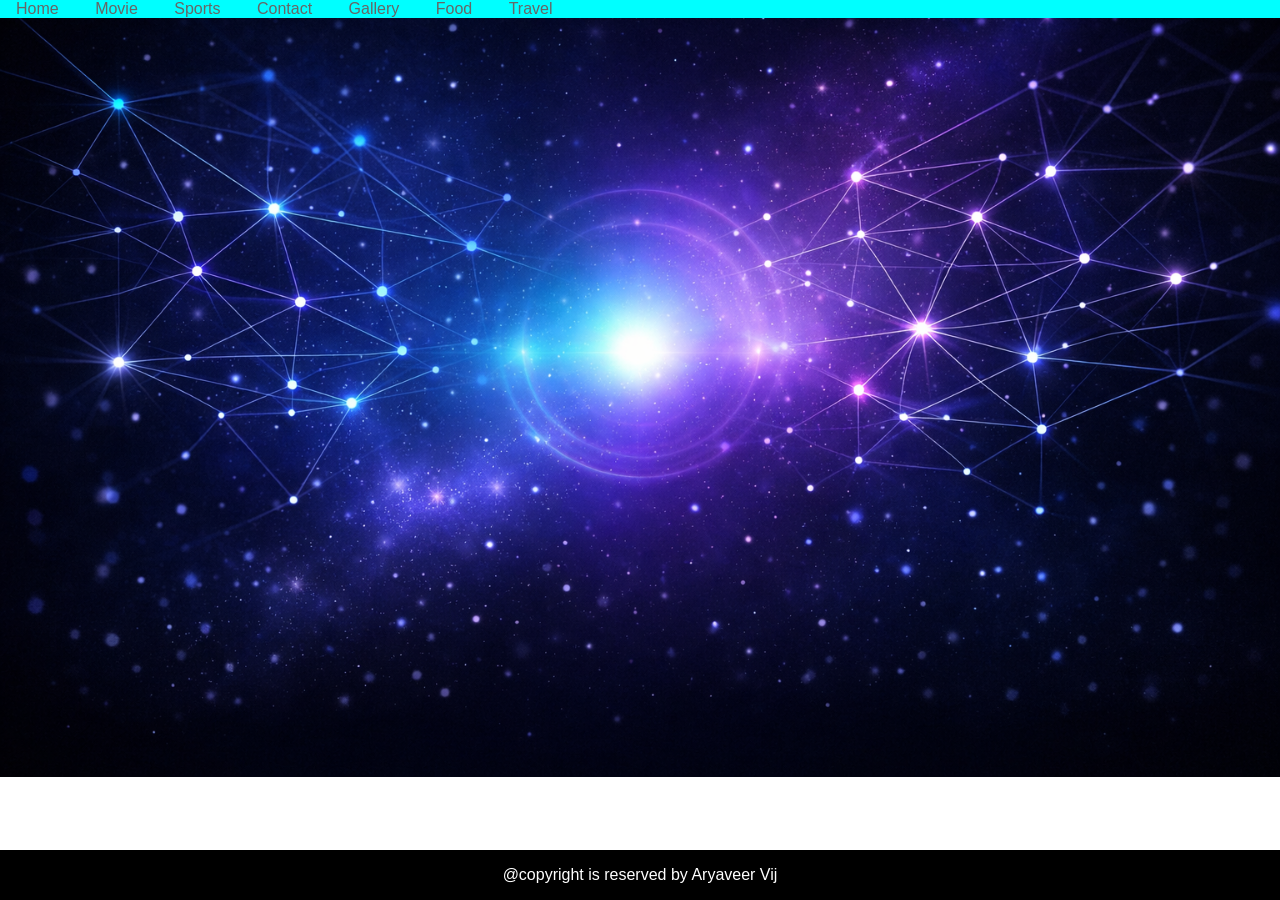
<file: index.html>
<!DOCTYPE html>
<html lang="en">
<head>
    <meta charset="UTF-8">
    <meta name="viewport" content="width=device-width, initial-scale=1.0">
    <title>Document</title>
 <link rel="stylesheet" href="a2.css">
 <style>
    body{
        background-image: url("C.png");
        background-size: cover;
        background-repeat: no-repeat;
        background-position: center;
        height: 700px;
    }
    .footer{
        position: fixed;
        left: 0;
        bottom: 0;
        width: 100%;
        background-color: black;
        color: white;
        text-align: center;
    }
 </style>
</head>
<body>
    <div class="topnav">
        <a class="active" href="#home">Home</a>
        <a href="Movie.html">   Movie</a>
        <a href="sports.html">Sports</a>
        <a href="Contact.html">Contact</a>
        <a href="gallery.html">Gallery</a>
        <a href="Food.html">Food</a>
        <a href="Travel.html">Travel</a>


    </div>
    <div class="footer">
        <p>@copyright is reserved by  Aryaveer Vij</p>
    </div>
</body>
</html>
</file>
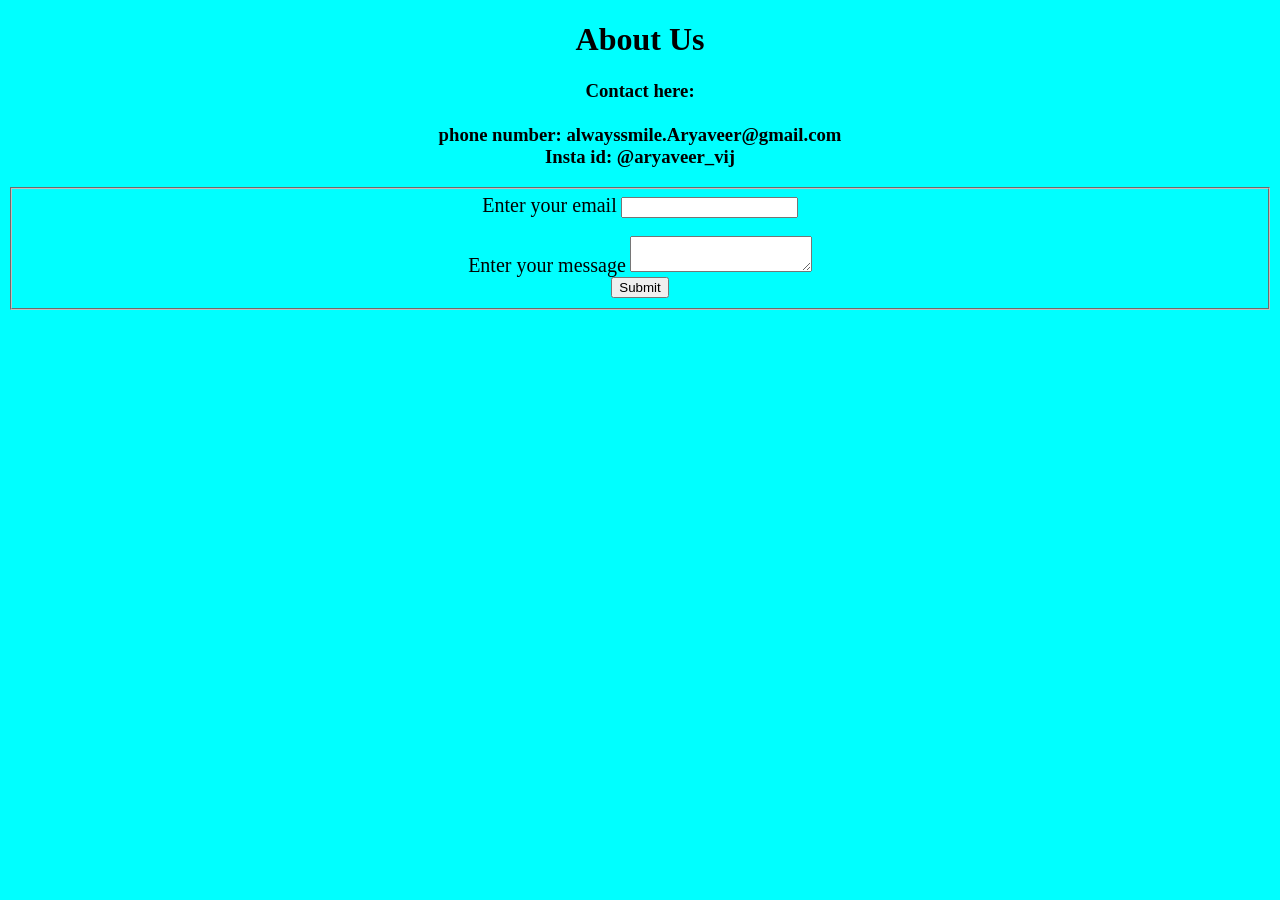
<file: Contact.html>
<!DOCTYPE html>
<html lang="en">
<head>
    <meta charset="UTF-8">
    <meta name="viewport" content="width=device-width, initial-scale=1.0">
    <title>Document</title>
</head>

    <body bgcolor="cyan"></body>
<center>
    <h1>About Us</h1>
    <h3>Contact here:<br><br>
        phone number: alwayssmile.Aryaveer@gmail.com<br>
        Insta id: @aryaveer_vij<br>
        </h3>
        <div class="form">
            <form>
                <fieldset>
                    <label style="font-size: 20px;">Enter your email</label>
                    <input type="text" name="email"><br><br>
                    <label style="font-size: 20px;">Enter your message</label>
                    <textarea ></textarea><br>
                    <input type="submit" value="Submit">
                </fieldset>
            </form>
        </div>



    </h3>
</center>
</html>
</file>
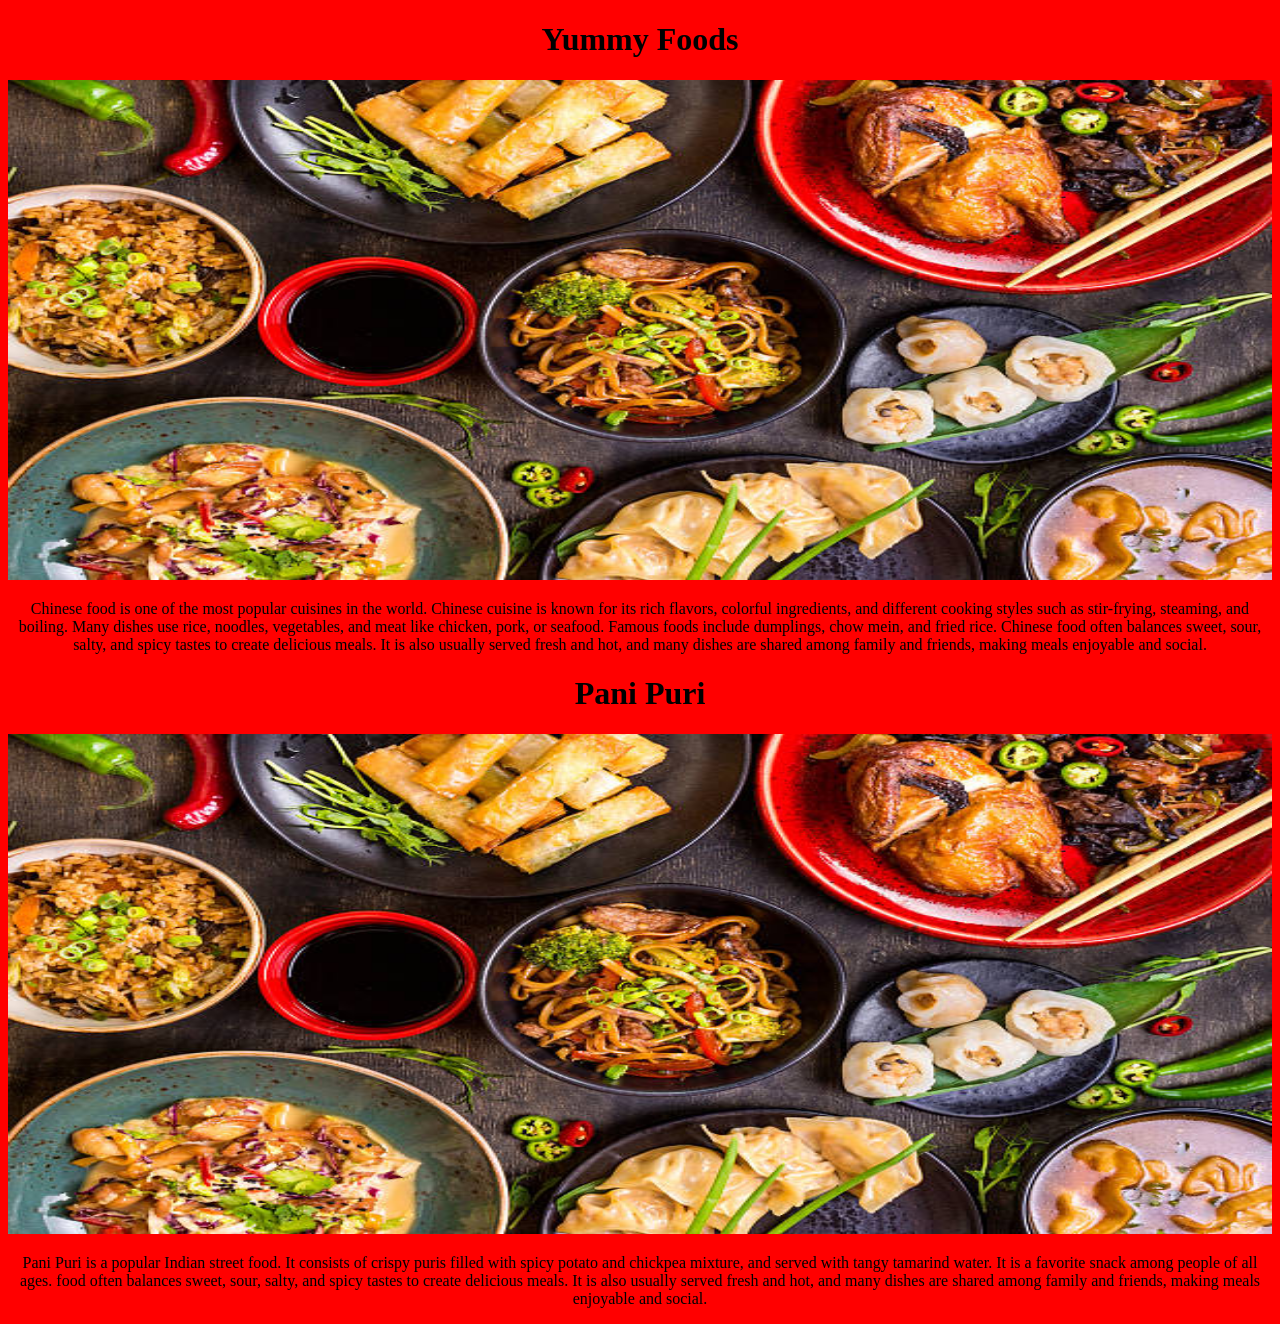
<file: Food.html>
<!DOCTYPE html>
<html lang="en">
<head>
    <meta charset="UTF-8">
    <meta name="viewport" content="width=device-width, initial-scale=1.0">
    <title>Document</title>
</head>
<body style="background-color: red;"
<body>
    <center><h1>Yummy Foods</h1></center>
    <img src="istockphoto-545286388-612x612.jpg"width="100%" height="500px">
    <center>

    <p>
        Chinese food is one of the most popular cuisines in the world. Chinese cuisine is known for its rich flavors, colorful
        ingredients, and different cooking styles such as stir-frying, steaming, and boiling. Many dishes use rice, noodles,
        vegetables, and meat like chicken, pork, or seafood. Famous foods include dumplings, chow mein, and fried rice. Chinese
        food often balances sweet, sour, salty, and spicy tastes to create delicious meals. It is also usually served fresh and
        hot, and many dishes are shared among family and friends, making meals enjoyable and social.
        <center>
    </p>
    <center>
        <h1>Pani  Puri</h1>
    </center>
    <img src="istockphoto-545286388-612x612.jpg" width="100%" height="500px">
    <center>
    
        <p>
            Pani Puri is a popular Indian street food. It consists of crispy puris filled with spicy potato and chickpea mixture, and served with tangy tamarind water. It is a favorite snack among people of all ages.
           
            food often balances sweet, sour, salty, and spicy tastes to create delicious meals. It is also usually served
            fresh and
            hot, and many dishes are shared among family and friends, making meals enjoyable and social.
            <center>
            </p>
</body>
</html>
</file>
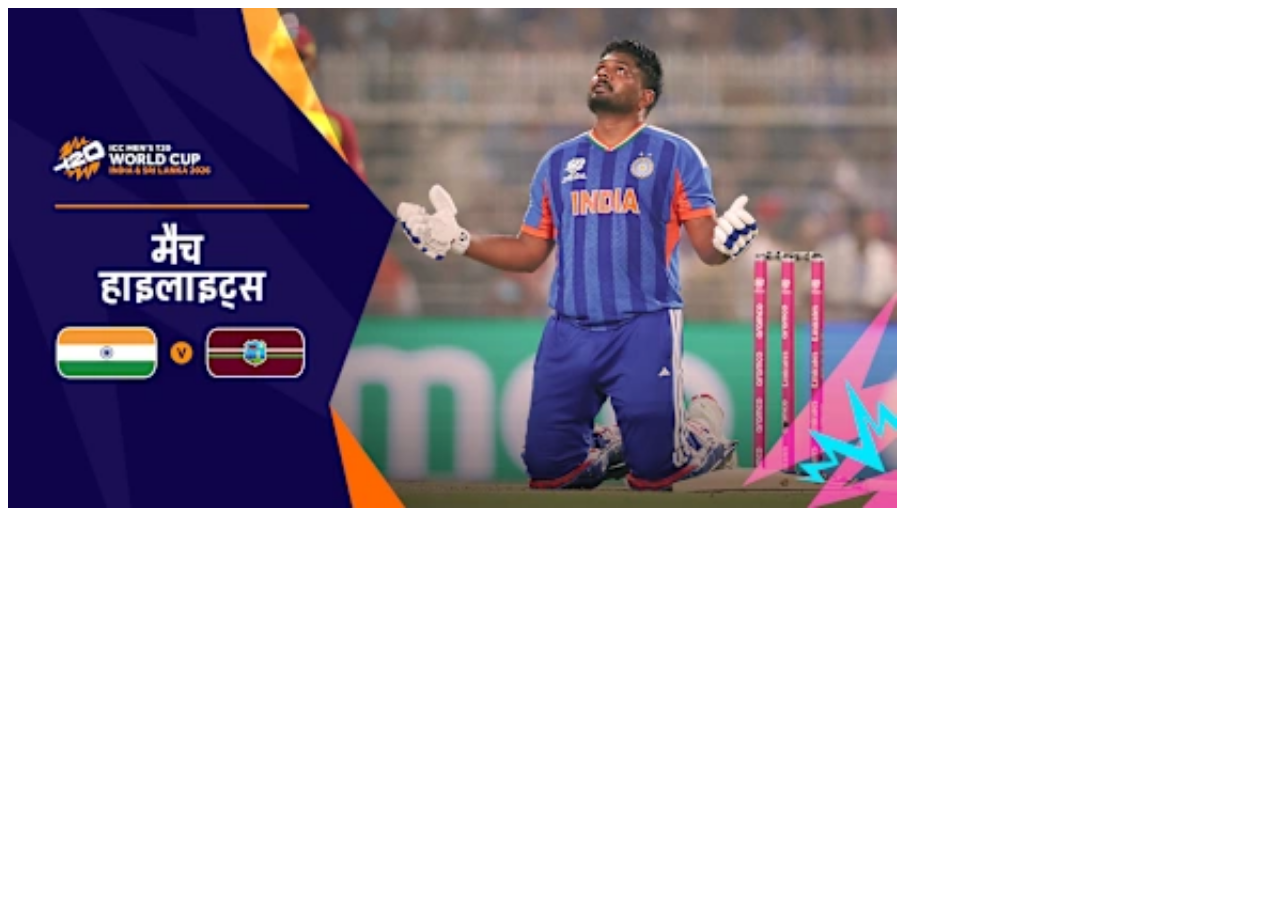
<file: gallery.html>
<!DOCTYPE html>
<html lang="en">
<head>
    <meta charset="UTF-8">
    <meta name="viewport" content="width=device-width, initial-scale=1.0">
    <title>Document</title>
</head>
<body>
    <section>
        <img class="mySlides" src="IMG.webp" style="height:500px;">
        <img class="mySlides" src="fcbayern.jpg" style="height:500px;">
        <img class="mySlides" src="Manuel nuer.webp" style="height:500px;">
        <img class="mySlides" src="C.png" style="height:500px;">
    
    </section>
    <script>
        var myIndex = 0;
        carousel();
        function carousel(){
            var i;
            var x = document.getElementsByClassName("mySlides");
            for(i=0; i<x.length; i++){
                x[i].style.display = "none";
            }
        
        myIndex++;
        if(myIndex > x.length){myIndex = 1}
        x[myIndex-1].style.display = "block";
        setTimeout(carousel, 3000);
        }
    </script>
</body>
</html>
</file>
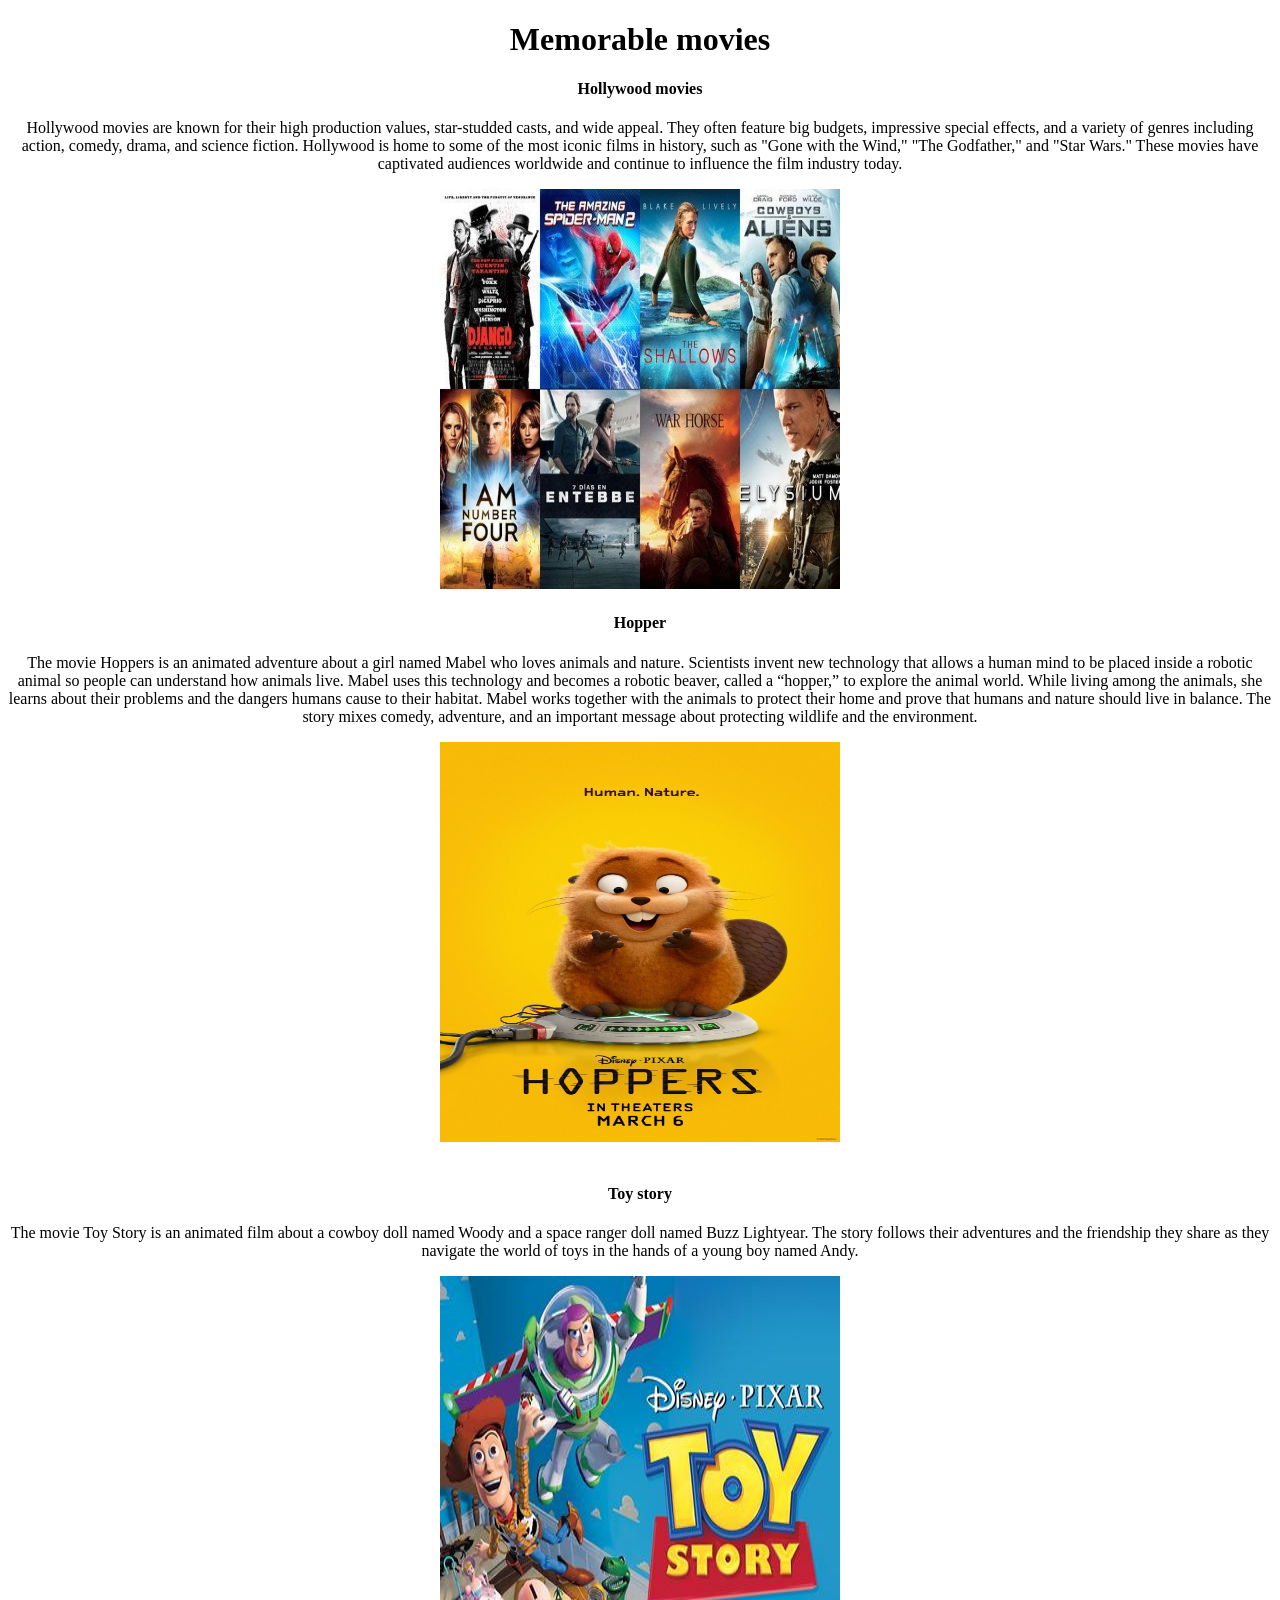
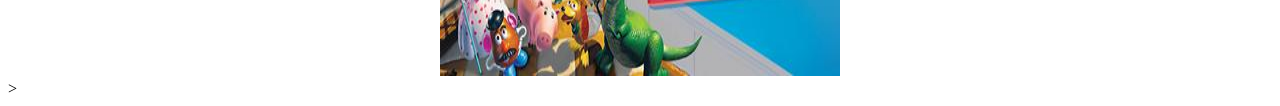
<file: Movie.html>
<!DOCTYPE html>
<html lang="en">
<head>
    <meta charset="UTF-8">
    <meta name="viewport" content="width=device-width, initial-scale=1.0">
    <title>Document</title>
</head>
<body>
    <center>
        <h1>Memorable movies</h1>
        <h4>Hollywood movies</h4>
        <p>
            Hollywood movies are known for their high production values, star-studded casts, and wide appeal. They often feature big budgets, impressive special effects, and a variety of genres including action, comedy, drama, and science fiction. Hollywood is home to some of the most iconic films in history, such as "Gone with the Wind," "The Godfather," and "Star Wars." These movies have captivated audiences worldwide and continue to influence the film industry today.
            <p>
                <img src="Hollywood.jpg" width="400px" height="400px">
                <br>
                <h4>Hopper </h4>
                <p>
                The movie Hoppers is an animated adventure about a girl named Mabel who loves animals and nature. Scientists invent new
                technology that allows a human mind to be placed inside a robotic animal so people can understand how animals live.
                Mabel uses this technology and becomes a robotic beaver, called a “hopper,” to explore the animal world. While living
                among the animals, she learns about their problems and the dangers humans cause to their habitat. Mabel works together
                with the animals to protect their home and prove that humans and nature should live in balance. The story mixes comedy,
                adventure, and an important message about protecting wildlife and the environment.
                <p>
                    <img src="Hopper.jpg" width="400px" height="400px">
                    <br>
    
    
    <br>
    <h4>Toy story </h4>
    <p>
        The movie Toy Story is an animated film about a cowboy doll named Woody and a space ranger doll named Buzz Lightyear. The story follows their adventures and the friendship they share as they navigate the world of toys in the hands of a young boy named Andy.
    </p>
    <img src="Toy_Story.jpg" width="400px" height="400px">
    </center>
</body>
<html>>
</file>
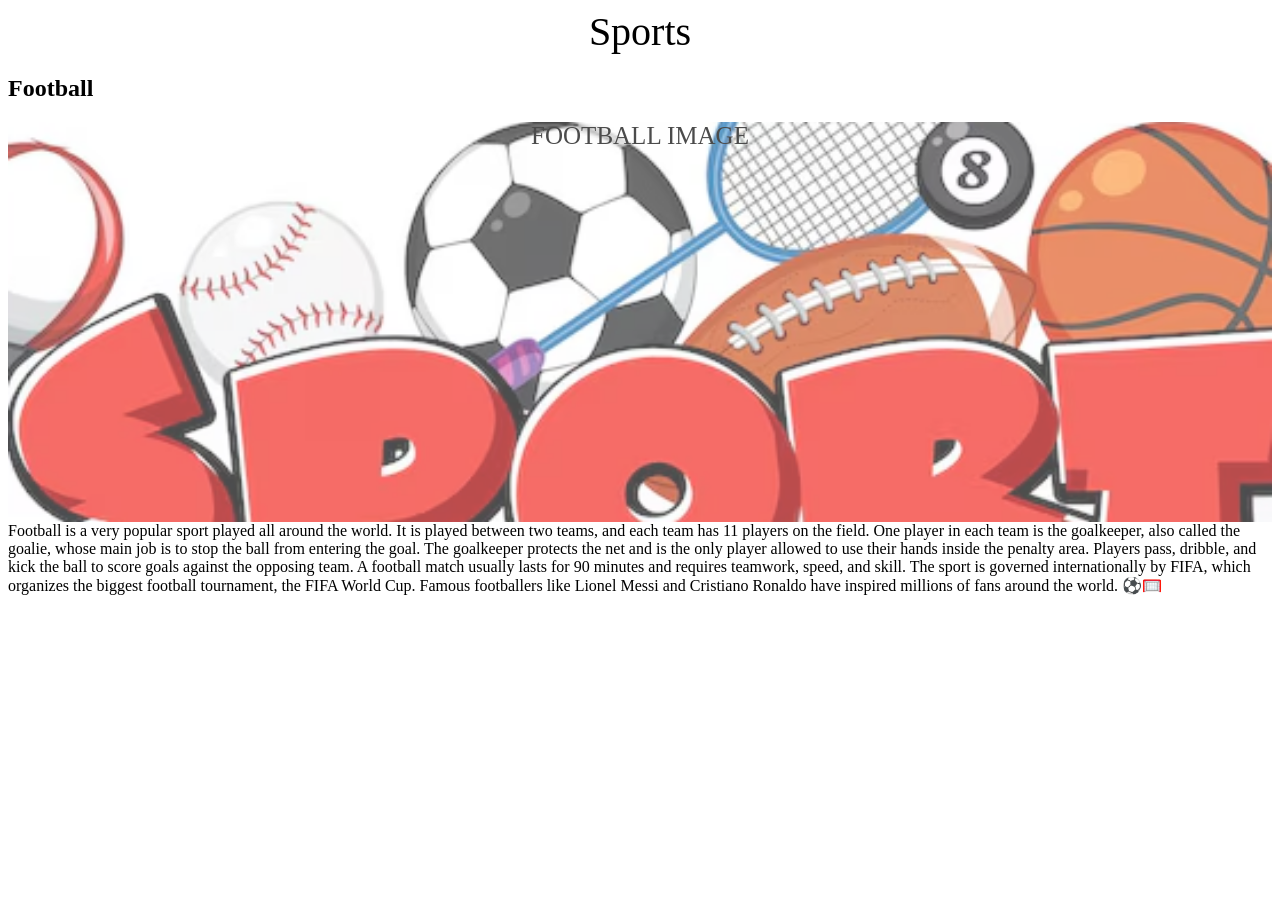
<file: sports.html>
<!DOCTYPE html>
<html lang="en">
<head>
    <meta charset="UTF-8">
    <meta name="viewport" content="width=device-width, initial-scale=1.0">
    <title>Document</title>
</head>
<body>
    <link rel="stylesheet" href="Style.css">
    <body>
        <span class="border-trans" style="font-size: 40px;">
            <center>Sports</center>
        </span>
        <h2>Football</h2>
        <p>
            <div class="pimg1">
                <div class="ptext">
                    <span class="border">
                        Football image
                    </span>
                </div>
            </div>
            Football is a very popular sport played all around the world. It is played between two teams, and each team has 11
            players on the field. One player in each team is the goalkeeper, also called the goalie, whose main job is to stop the
            ball from entering the goal. The goalkeeper protects the net and is the only player allowed to use their hands inside
            the penalty area. Players pass, dribble, and kick the ball to score goals against the opposing team. A football match
            usually lasts for 90 minutes and requires teamwork, speed, and skill. The sport is governed internationally by FIFA,
            which organizes the biggest football tournament, the FIFA World Cup. Famous footballers like Lionel Messi and Cristiano
            Ronaldo have inspired millions of fans around the world. ⚽🥅
        </p>
    </body>
</body>
</html>
</file>
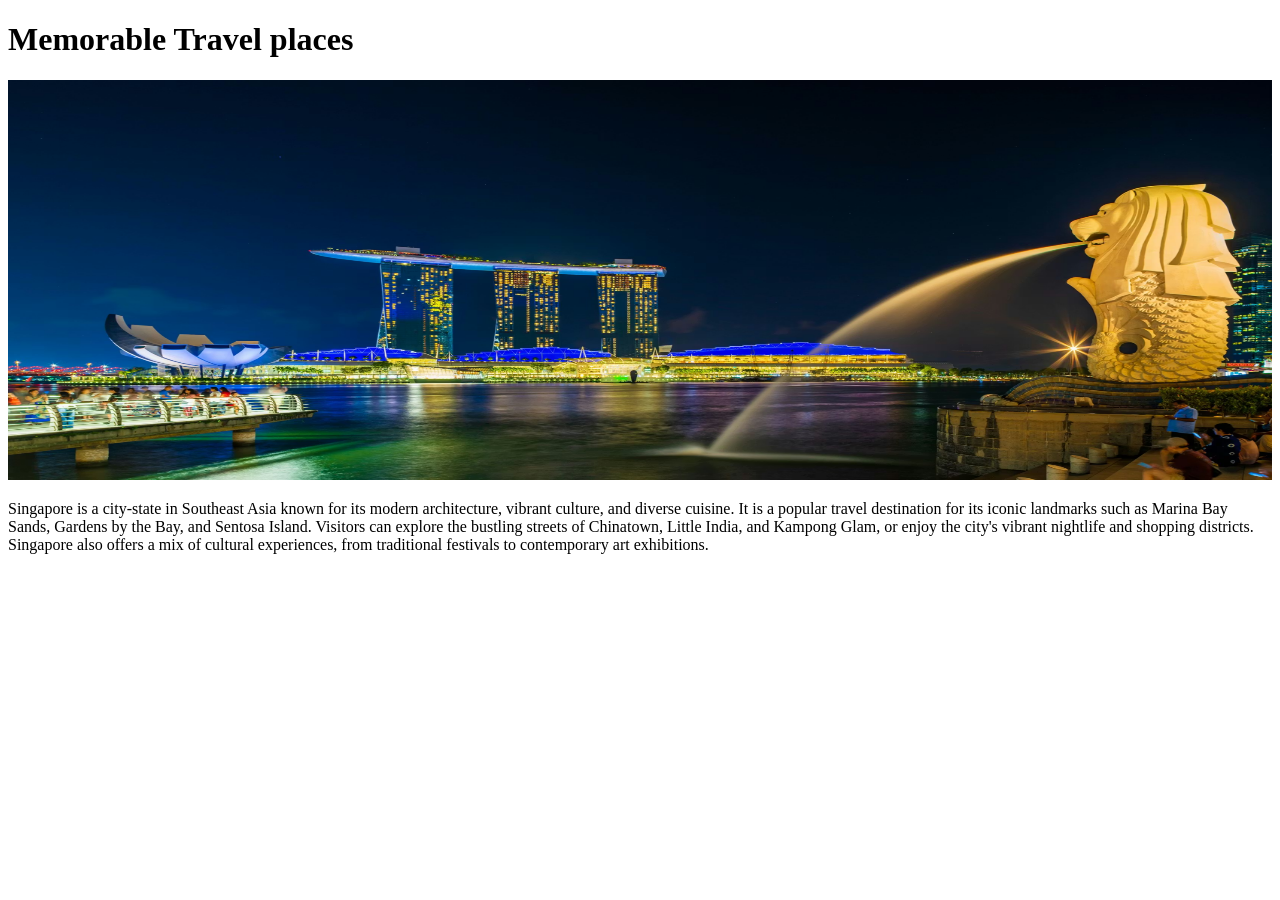
<file: Travel.html>
<!DOCTYPE html>
<html lang="en">
<head>
    <meta charset="UTF-8">
    <meta name="viewport" content="width=device-width, initial-scale=1.0">
    <title>Document</title>
</head>
<body>
    <h1>Memorable Travel places
    </h1>
    <img src="Singapore.avif" width="100%" height="400px">
    <p>Singapore is a city-state in Southeast Asia known for its modern architecture, vibrant culture, and diverse cuisine. It is a popular travel destination for its iconic landmarks such as Marina Bay Sands, Gardens by the Bay, and Sentosa Island. Visitors can explore the bustling streets of Chinatown, Little India, and Kampong Glam, or enjoy the city's vibrant nightlife and shopping districts. Singapore also offers a mix of cultural experiences, from traditional festivals to contemporary art exhibitions.</p>
</body>
</html>
</file>
<file: a2.css>
body{
    margin: 0;
    font-family: sans-serif;

}
.topnav{
    overflow: hidden;
    background-color: cyan;
}
.topnav a{
    color:rgb(102, 102, 102);
    text-align: center;
    padding: 14px 16px;
    text-decoration: none;
}
.topnav a:hover{
    background-color: red(102, 102, 102);
    color: white;}

.topnav a.active{
        background-color: green(102, 102, 102);
    
    }
</file>
<file: Style.css>
.pimg1{
    position:relative;
    opacity:0.70;
    height: 400px;
    background-position: center;
    background-repeat: no-repeat;
    background-size: cover;
    background-attachment: fixed;
}
.pimg1
{
    background-image: url("sport-text-banner-poster-design_1308-132612.avif");
    min-height: 400px;
}

.section{
    text-align: center;
    padding: 50px 80px;
}
.ptext{
    position: absolute;
    width: 100%;
    text-align: center;
    font-size: center;
    font-size: 25px;
    text-transform: uppercase;
}
.border-trans{
    background-color: transparent;
}
</file>
